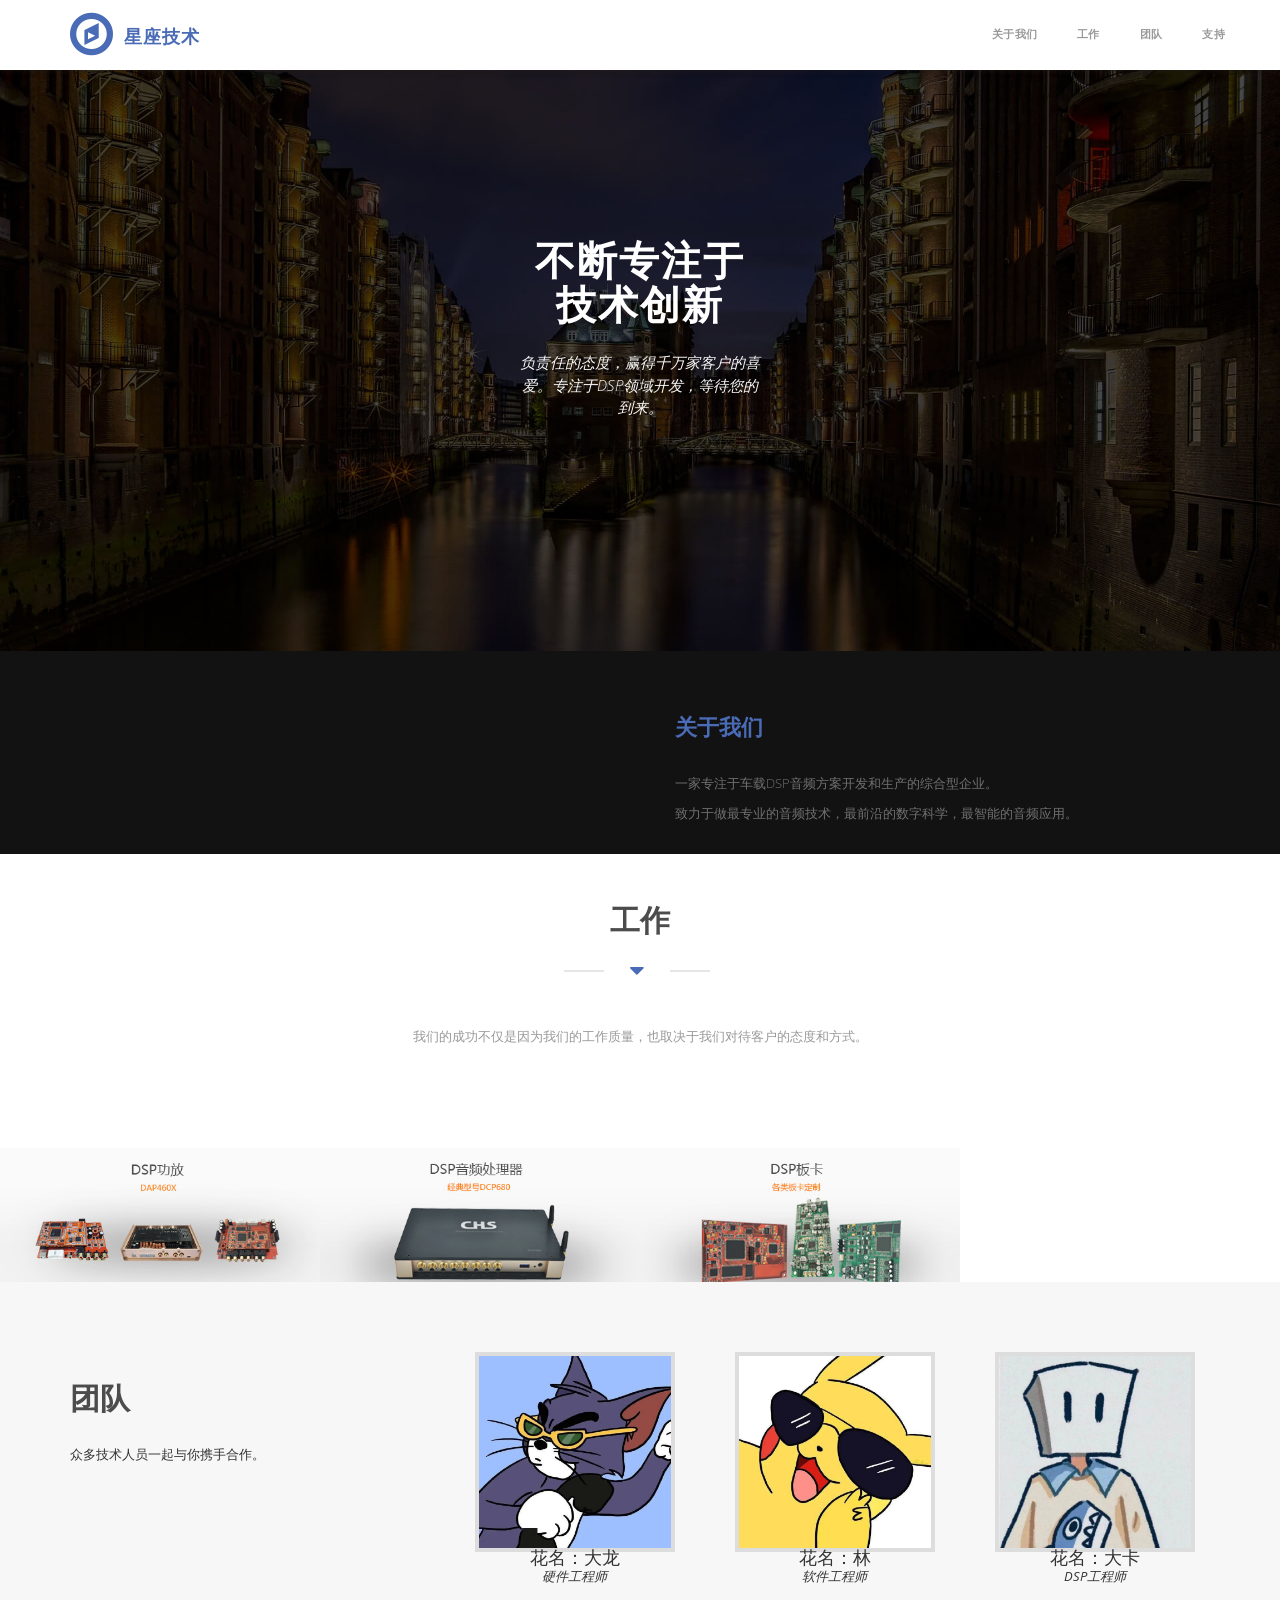
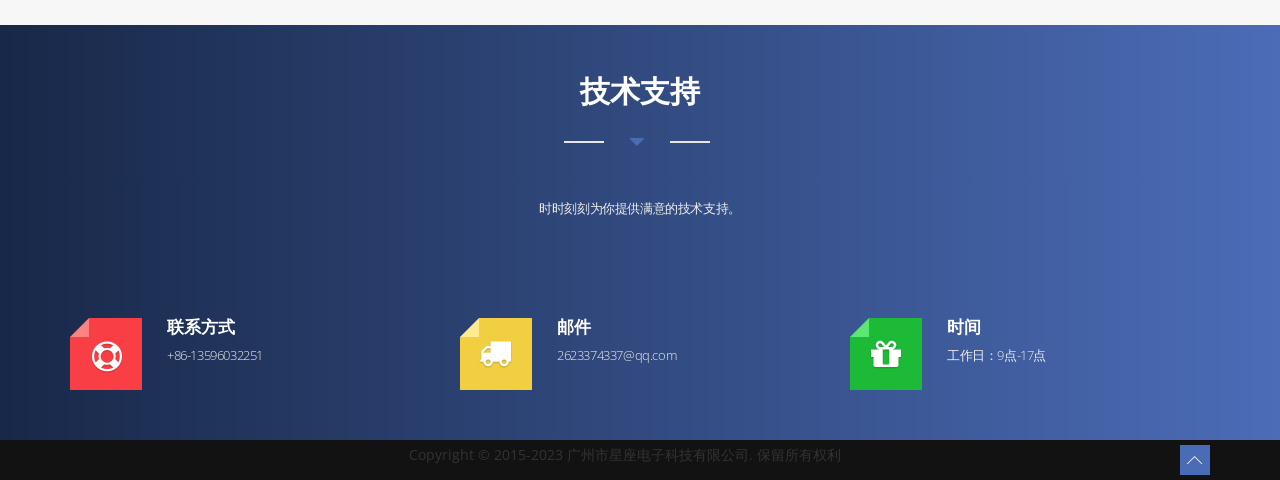
<file: index.html>
<html>
	<head>
		<meta charset="utf-8">
		<meta name="viewport" content="width=device-width, initial-scale=1">
		<title>星座技术官网</title>
        
        <!--======== All Stylesheet =========-->
		<link href="bootstrap/css/bootstrap.min.css" rel="stylesheet">
		<link href="css/font-awesome.min.css" rel="stylesheet">
		<link href="css/linearicons.css" rel="stylesheet">
        <!--=== plugins ===-->
        <link href="css/owl.carousel.css" rel="stylesheet">
        <link href="css/owl.theme.css" rel="stylesheet">
        <!--=== end plugins ===-->
		<link href="css/style.css" rel="stylesheet">
		<link href="css/responsive.css" rel="stylesheet">
	</head>	
    
    <body data-spy="scroll" data-target=".nav-top">
        <!--======== header =========-->
        <header id="home" data-spy="scroll" data-target="#top-nav">
            <div class="row">
                <div class="col-md-12 col-sm-12 col-xs-12">
                    <!-- menu 4 -->
                    <div class="navbar navbar-default navbar-fixed-top default-menu menu-4" role="navigation">
                        <div class="container">
                            <div class="navbar-header">
                                <button type="button" class="navbar-toggle collapsed" data-toggle="collapse" data-target="#menu-4" aria-expanded="false">
                                    <span class="sr-only">导航</span>
                                    <span class="icon-bar"></span>
                                    <span class="icon-bar"></span>
                                    <span class="icon-bar"></span>
                                </button>
                                <a class="navbar-brand default-logo scroll" href="#home"><i class="fa fa-compass"></i>星座技术</a>
                            </div>

                            <div class="collapse navbar-collapse top-nav" id="menu-4">
                                <ul class="nav navbar-nav navbar-right">
                                    <li><a class="scroll" href="#about-us">关于我们</a></li>
                                    <li><a class="scroll" href="#work">工作</a></li>
                                    <li><a class="scroll" href="#genius">团队</a></li>
                                    <li><a class="scroll" href="#support">支持</a></li>
                                </ul>
                                
                            </div>
                        </div>
                    </div><!-- end menu -->
                </div>
            </div>            
        </header>
        <!--======== end header =========-->
        
        <!--======== intro =========-->
        <section class="intro">
            <div class="row">
                <div class="col-md-6 col-md-offset-3 col-sm-12 col-xs-12 text-center">
                    <div class="intro-content">
                        <h1>不断专注于技术创新</h1>
                        <p>负责任的态度，赢得千万家客户的喜爱。专注于DSP领域开发，等待您的到来。</p>
                    </div>
                </div>
            </div>
        </section>
        <!--======== end intro =========-->
        
        <!--======== about us =========-->
        <section id="about-us" class="about-us">
            <div class="container-fluid">
                <div class="row">
                    <div class="col-md-6 col-xs-12 p-l-r-0">
                    </div> 
                    <div class="col-md-6 col-xs-12">
                        <div class="about-content">
                            <h2 class="section-title">关于我们</h2>
                            <p>一家专注于车载DSP音频方案开发和生产的综合型企业。</p>
                            <p>致力于做最专业的音频技术，最前沿的数字科学，最智能的音频应用。</p>
                        </div> 
                    </div>
                </div>
            </div>
        </section>
        <!--======== end about us =========-->
        
        <!--======== Our Work =========-->
        <section id="work" class="our-service work">
            <div class="ccontainer">
                <div class="row">
                    <div class="col-md-6 col-md-offset-3 text-center">   
                        <h2 class="section-title">工作</h2>
                        <div class="border"><span class="border-l-r"><i class="fa fa-caret-down"></i></span></div>
                        <p class="section-para">我们的成功不仅是因为我们的工作质量，也取决于我们对待客户的态度和方式。</p>
                    </div>
                </div>
                
                <div class="row">
                    <div class="col-md-12 col-sm-12 col-xs-12">
                        <div class="col-md-3 p-l-r-0">
                            <div class="single-work"><img src="images/screen4.jpg" alt="">
                            </div>
                        </div>
                        <div class="col-md-3 p-l-r-0">
                            <div class="single-work"><img src="images/screen5.jpg" alt="">
                            </div>
                        </div>
                        <div class="col-md-3 p-l-r-0">
                            <div class="single-work"><img src="images/screen6.jpg" alt="">
                            </div>
			</div>
                    </div> 
                </div>
            </div>
        </section>
        <!--======== end Our Work =========-->
        
        <!--======== our Genius =========-->
        <section id="genius" class="our-experts">
            <div class="container">
                <div class="row">
                    <div class="col-md-4 col-md-6 col-xs-12"> 
                        <h2 class="section-title">团队</h2>
                        <p>众多技术人员一起与你携手合作。</p>
                    </div>
                    <div class="col-md-8">
                        <div class="row">
                            <div class="col-sm-4">
                                <div class="expert-box">
                                    <img src="images/team-1.jpg" alt="">
                                    <div class="text-center">
                                        <h3 class="expert-name">花名：大龙</h3>
                                        <strong class="expert-tag">硬件工程师</strong>
                                    </div>
                                </div>
                            </div>
                            <div class="col-sm-4">
                                <div class="expert-box">
                                    <img src="images/team-2.jpg" alt="">
                                    <div class="text-center">
                                        <h3 class="expert-name">花名：林</h3>
                                        <strong class="expert-tag">软件工程师</strong>
                                    </div>
                                </div>
                            </div>
                            <div class="col-sm-4">
                                <div class="expert-box">
                                    <img src="images/team-3.jpg" alt="">
                                    <div class="text-center">
                                        <h3 class="expert-name">花名：大卡</h3>
                                        <strong class="expert-tag">DSP工程师</strong>
                                    </div>
                                </div>
                            </div>
                        </div>   
                    </div>    
                </div>
            </div>    
        </section>
        <!--======== end our Genius =========-->
        
        <!--======== support =========-->
        <section class="support" id="support">
            <div class="container">
                <div class="row">
                    <div class="col-md-6 col-md-offset-3 text-center">   
                        <h2 class="section-title" style="color: white;">技术支持</h2>
                        <div class="border"><span class="border-l-r"><i class="fa fa-caret-down"></i></span></div>
                        <p class="section-para">时时刻刻为你提供满意的技术支持。</p>
                    </div>
                    <div class="col-md-4">
                        <div class="media-list">
                            <div class="media">
                                <div class="media-left">
                                    <a href="#"><img class="media-object" src="images/r-ball.png" alt="#"></a>
                                </div>
                                <div class="media-body">
                                    <strong>联系方式</strong>
                                    <p>+86-13596032251</p>
                                </div>
                            </div>
                        </div>
                    </div>
                    <div class="col-md-4">
                        <div class="media-list">
                            <div class="media">
                                <div class="media-left">
                                    <a href="#"><img class="media-object" src="images/r-truck.png" alt="#"></a>
                                </div>
                                <div class="media-body">
                                    <strong>邮件</strong>
                                    <p>2623374337@qq.com</p>
                                </div>
                            </div>
                        </div>
                    </div>
                    <div class="col-md-4">
                        <div class="media-list">
                            <div class="media">
                                <div class="media-left">
                                    <a href="#"><img class="media-object" src="images/r-gift.png" alt="#"></a>
                                </div>
                                <div class="media-body">
                                    <strong>时间</strong>
                                    <p>工作日：9点-17点</p>
                                </div>
                            </div>
                        </div>
                    </div>
                </div>
            </div>    
        </section>
        <!--======== end support =========-->
        
        <!--======== footer =========-->
        <footer class="footer">
            <div class="container">
                <div class="row">
                    <div class="col-md-12 col-sm-12 col-md-12 text-center">
                        Copyright © 2015-2023 广州市星座电子科技有限公司. 保留所有权利
                        <span><a href="#home" class="scroll"><i class="lnr lnr lnr-chevron-up"></i></a></span></p>
                    </div>
                </div>
            </div>    
        </footer>
        <!--======== end footer =========-->
        
        <!--======== All Javascript =========-->
        <script src="js/jquery-2.1.1.js"></script>
		<script src="bootstrap/js/bootstrap.min.js"></script>
        
        <script src="js/owl.carousel.min.js"></script>
        <script src="js/custom.js"></script>
    </body>
</html>
</file>
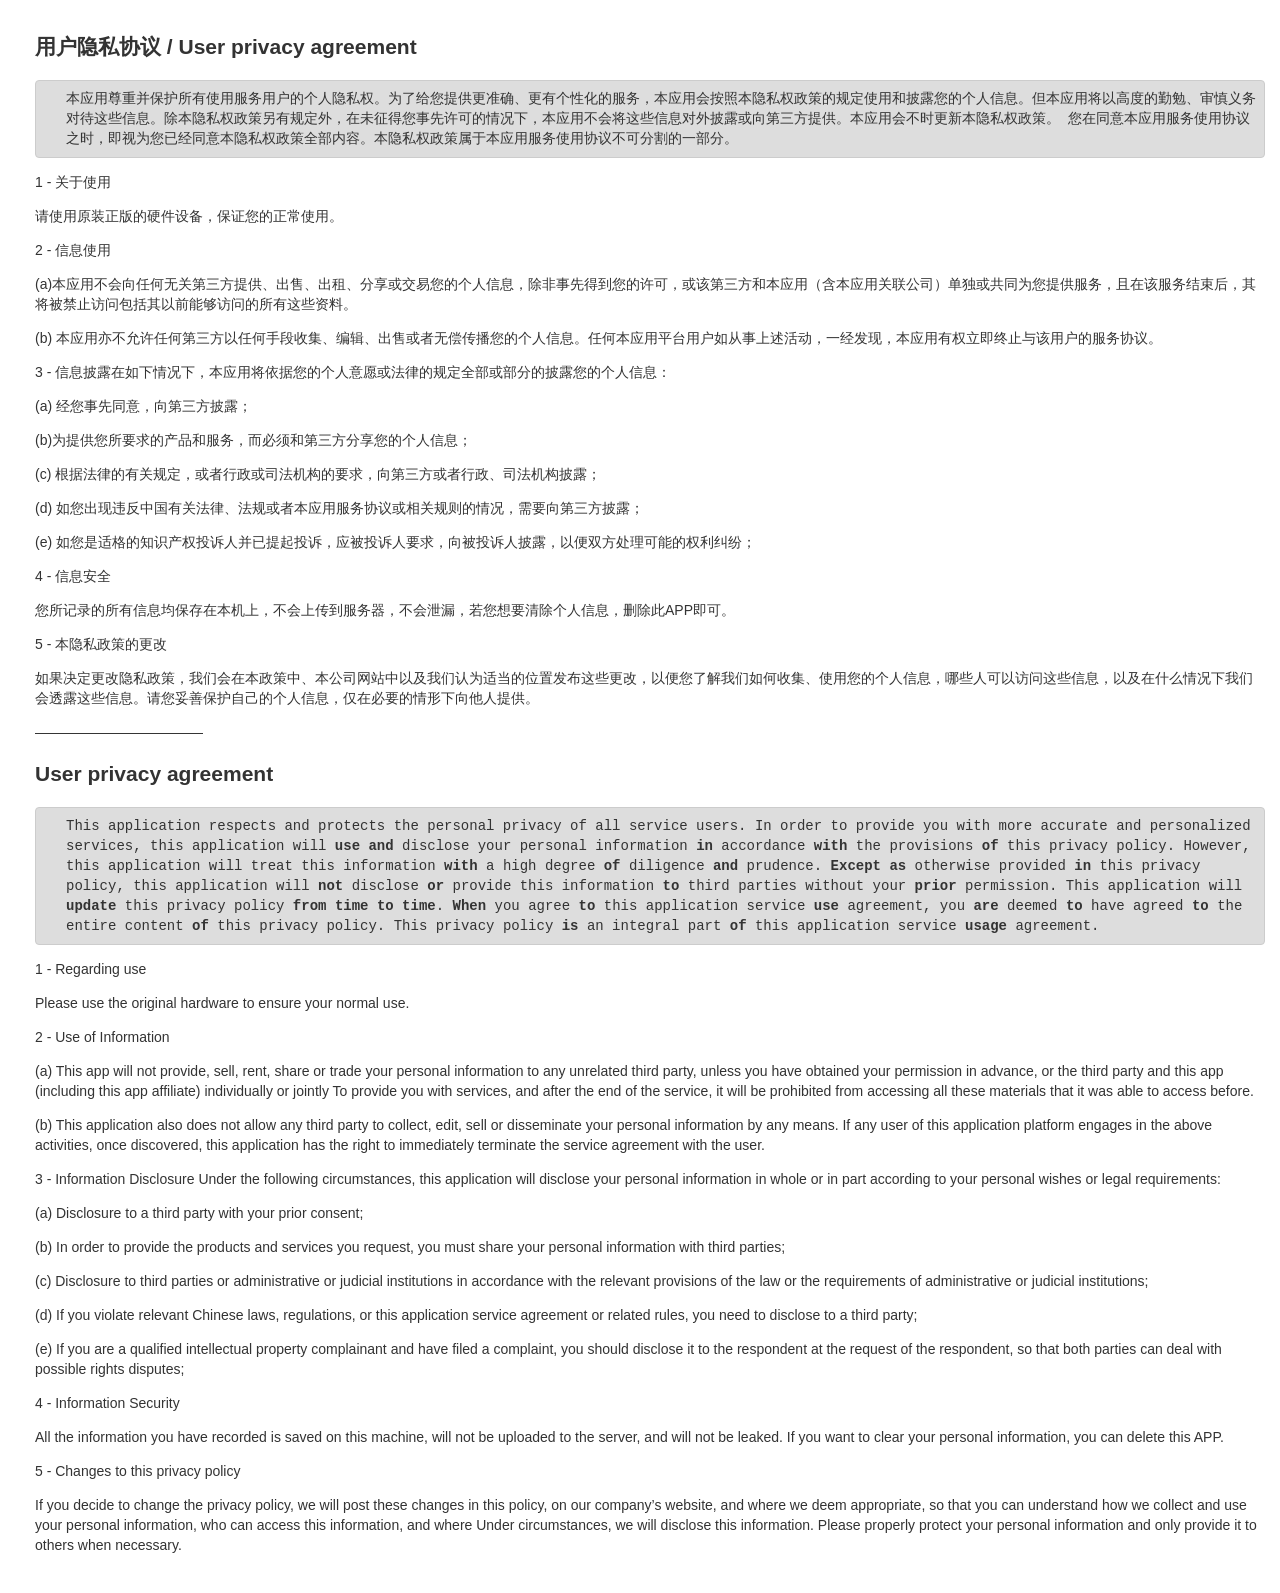
<file: privacy.html>
<!doctype html><html><head>
<meta charset="utf-8">
<title>Markdoc Preview</title>
<meta http-equiv="X-UA-Compatible" content="IE=edge">
<meta name="viewport" content="width=device-width, initial-scale=1.0">
<style type="text/css">/*! normalize.css v3.0.1 | MIT License | git.io/normalize */

/**
 * 1. Set default font family to sans-serif.
 * 2. Prevent iOS text size adjust after orientation change, without disabling
 *    user zoom.
 */

html {
  font-family: sans-serif; /* 1 */
  -ms-text-size-adjust: 100%; /* 2 */
  -webkit-text-size-adjust: 100%; /* 2 */
}

/**
 * Remove default margin.
 */

body {
  margin: 0;
}

/* HTML5 display definitions
   ========================================================================== */

/**
 * Correct `block` display not defined for any HTML5 element in IE 8/9.
 * Correct `block` display not defined for `details` or `summary` in IE 10/11 and Firefox.
 * Correct `block` display not defined for `main` in IE 11.
 */

article,
aside,
details,
figcaption,
figure,
footer,
header,
hgroup,
main,
nav,
section,
summary {
  display: block;
}

/**
 * 1. Correct `inline-block` display not defined in IE 8/9.
 * 2. Normalize vertical alignment of `progress` in Chrome, Firefox, and Opera.
 */

audio,
canvas,
progress,
video {
  display: inline-block; /* 1 */
  vertical-align: baseline; /* 2 */
}

/**
 * Prevent modern browsers from displaying `audio` without controls.
 * Remove excess height in iOS 5 devices.
 */

audio:not([controls]) {
  display: none;
  height: 0;
}

/**
 * Address `[hidden]` styling not present in IE 8/9/10.
 * Hide the `template` element in IE 8/9/11, Safari, and Firefox < 22.
 */

[hidden],
template {
  display: none;
}

/* Links
   ========================================================================== */

/**
 * Remove the gray background color from active links in IE 10.
 */

a {
  background: transparent;
}

/**
 * Improve readability when focused and also mouse hovered in all browsers.
 */

a:active,
a:hover {
  outline: 0;
}

/* Text-level semantics
   ========================================================================== */

/**
 * Address styling not present in IE 8/9/10/11, Safari, and Chrome.
 */

abbr[title] {
  border-bottom: 1px dotted;
}

/**
 * Address style set to `bolder` in Firefox 4+, Safari, and Chrome.
 */

b,
strong {
  font-weight: bold;
}

/**
 * Address styling not present in Safari and Chrome.
 */

dfn {
  font-style: italic;
}

/**
 * Address variable `h1` font-size and margin within `section` and `article`
 * contexts in Firefox 4+, Safari, and Chrome.
 */

h1 {
  font-size: 2em;
  margin: 0.67em 0;
}

/**
 * Address styling not present in IE 8/9.
 */

mark {
  background: #ff0;
  color: #000;
}

/**
 * Address inconsistent and variable font size in all browsers.
 */

small {
  font-size: 80%;
}

/**
 * Prevent `sub` and `sup` affecting `line-height` in all browsers.
 */

sub,
sup {
  font-size: 75%;
  line-height: 0;
  position: relative;
  vertical-align: baseline;
}

sup {
  top: -0.5em;
}

sub {
  bottom: -0.25em;
}

/* Embedded content
   ========================================================================== */

/**
 * Remove border when inside `a` element in IE 8/9/10.
 */

img {
  border: 0;
}

/**
 * Correct overflow not hidden in IE 9/10/11.
 */

svg:not(:root) {
  overflow: hidden;
}

/* Grouping content
   ========================================================================== */

/**
 * Address margin not present in IE 8/9 and Safari.
 */

figure {
  margin: 1em 40px;
}

/**
 * Address differences between Firefox and other browsers.
 */

hr {
  -moz-box-sizing: content-box;
  box-sizing: content-box;
  height: 0;
}

/**
 * Contain overflow in all browsers.
 */

pre {
  overflow: auto;
}

/**
 * Address odd `em`-unit font size rendering in all browsers.
 */

code,
kbd,
pre,
samp {
  font-family: monospace, monospace;
  font-size: 1em;
}

/* Forms
   ========================================================================== */

/**
 * Known limitation: by default, Chrome and Safari on OS X allow very limited
 * styling of `select`, unless a `border` property is set.
 */

/**
 * 1. Correct color not being inherited.
 *    Known issue: affects color of disabled elements.
 * 2. Correct font properties not being inherited.
 * 3. Address margins set differently in Firefox 4+, Safari, and Chrome.
 */

button,
input,
optgroup,
select,
textarea {
  color: inherit; /* 1 */
  font: inherit; /* 2 */
  margin: 0; /* 3 */
}

/**
 * Address `overflow` set to `hidden` in IE 8/9/10/11.
 */

button {
  overflow: visible;
}

/**
 * Address inconsistent `text-transform` inheritance for `button` and `select`.
 * All other form control elements do not inherit `text-transform` values.
 * Correct `button` style inheritance in Firefox, IE 8/9/10/11, and Opera.
 * Correct `select` style inheritance in Firefox.
 */

button,
select {
  text-transform: none;
}

/**
 * 1. Avoid the WebKit bug in Android 4.0.* where (2) destroys native `audio`
 *    and `video` controls.
 * 2. Correct inability to style clickable `input` types in iOS.
 * 3. Improve usability and consistency of cursor style between image-type
 *    `input` and others.
 */

button,
html input[type="button"], /* 1 */
input[type="reset"],
input[type="submit"] {
  -webkit-appearance: button; /* 2 */
  cursor: pointer; /* 3 */
}

/**
 * Re-set default cursor for disabled elements.
 */

button[disabled],
html input[disabled] {
  cursor: default;
}

/**
 * Remove inner padding and border in Firefox 4+.
 */

button::-moz-focus-inner,
input::-moz-focus-inner {
  border: 0;
  padding: 0;
}

/**
 * Address Firefox 4+ setting `line-height` on `input` using `!important` in
 * the UA stylesheet.
 */

input {
  line-height: normal;
}

/**
 * It's recommended that you don't attempt to style these elements.
 * Firefox's implementation doesn't respect box-sizing, padding, or width.
 *
 * 1. Address box sizing set to `content-box` in IE 8/9/10.
 * 2. Remove excess padding in IE 8/9/10.
 */

input[type="checkbox"],
input[type="radio"] {
  box-sizing: border-box; /* 1 */
  padding: 0; /* 2 */
}

/**
 * Fix the cursor style for Chrome's increment/decrement buttons. For certain
 * `font-size` values of the `input`, it causes the cursor style of the
 * decrement button to change from `default` to `text`.
 */

input[type="number"]::-webkit-inner-spin-button,
input[type="number"]::-webkit-outer-spin-button {
  height: auto;
}

/**
 * 1. Address `appearance` set to `searchfield` in Safari and Chrome.
 * 2. Address `box-sizing` set to `border-box` in Safari and Chrome
 *    (include `-moz` to future-proof).
 */

input[type="search"] {
  -webkit-appearance: textfield; /* 1 */
  -moz-box-sizing: content-box;
  -webkit-box-sizing: content-box; /* 2 */
  box-sizing: content-box;
}

/**
 * Remove inner padding and search cancel button in Safari and Chrome on OS X.
 * Safari (but not Chrome) clips the cancel button when the search input has
 * padding (and `textfield` appearance).
 */

input[type="search"]::-webkit-search-cancel-button,
input[type="search"]::-webkit-search-decoration {
  -webkit-appearance: none;
}

/**
 * Define consistent border, margin, and padding.
 */

fieldset {
  border: 1px solid #c0c0c0;
  margin: 0 2px;
  padding: 0.35em 0.625em 0.75em;
}

/**
 * 1. Correct `color` not being inherited in IE 8/9/10/11.
 * 2. Remove padding so people aren't caught out if they zero out fieldsets.
 */

legend {
  border: 0; /* 1 */
  padding: 0; /* 2 */
}

/**
 * Remove default vertical scrollbar in IE 8/9/10/11.
 */

textarea {
  overflow: auto;
}

/**
 * Don't inherit the `font-weight` (applied by a rule above).
 * NOTE: the default cannot safely be changed in Chrome and Safari on OS X.
 */

optgroup {
  font-weight: bold;
}

/* Tables
   ========================================================================== */

/**
 * Remove most spacing between table cells.
 */

table {
  border-collapse: collapse;
  border-spacing: 0;
}

td,
th {
  padding: 0;
}

/* mscore */
* {
  -webkit-box-sizing: border-box;
  -moz-box-sizing: border-box;
  box-sizing: border-box;
}
*:before,
*:after {
  -webkit-box-sizing: border-box;
  -moz-box-sizing: border-box;
  box-sizing: border-box;
}
html {
  font-size: 62.5%;
  -webkit-tap-highlight-color: rgba(0, 0, 0, 0);
}
body {
  /*font-family: "Helvetica Neue", Helvetica, Arial, sans-serif;*/
  font-family: 'Helvetica Neue', Helvetica, Arial, 'Microsoft Yahei', sans-serif;
  font-size: 14px;
  line-height: 1.42857143;
  color: #333333;
  background-color: #ffffff;
}
input,
button,
select,
textarea {
  font-family: inherit;
  font-size: inherit;
  line-height: inherit;
}
a {
  color: #428bca;
  text-decoration: none;
}
a:hover,
a:focus {
  color: #2a6496;
  text-decoration: underline;
}
a:focus {
  outline: thin dotted;
  outline: 5px auto -webkit-focus-ring-color;
  outline-offset: -2px;
}
figure {
  margin: 0;
}
img {
  vertical-align: middle;
}

/*
Original style from softwaremaniacs.org (c) Ivan Sagalaev <Maniac@SoftwareManiacs.Org>
*/

.hljs {
  display: block;
  overflow-x: auto;
  padding: 0.5em;
  background: #f0f0f0;
  -webkit-text-size-adjust: none;
}

.hljs,
.hljs-subst,
.hljs-tag .hljs-title,
.nginx .hljs-title {
  color: black;
}

.hljs-string,
.hljs-title,
.hljs-constant,
.hljs-parent,
.hljs-tag .hljs-value,
.hljs-rules .hljs-value,
.hljs-preprocessor,
.hljs-pragma,
.haml .hljs-symbol,
.ruby .hljs-symbol,
.ruby .hljs-symbol .hljs-string,
.hljs-template_tag,
.django .hljs-variable,
.smalltalk .hljs-class,
.hljs-addition,
.hljs-flow,
.hljs-stream,
.bash .hljs-variable,
.apache .hljs-tag,
.apache .hljs-cbracket,
.tex .hljs-command,
.tex .hljs-special,
.erlang_repl .hljs-function_or_atom,
.asciidoc .hljs-header,
.markdown .hljs-header,
.coffeescript .hljs-attribute {
  color: #800;
}

.smartquote,
.hljs-comment,
.hljs-annotation,
.diff .hljs-header,
.hljs-chunk,
.asciidoc .hljs-blockquote,
.markdown .hljs-blockquote {
  color: #888;
}

.hljs-number,
.hljs-date,
.hljs-regexp,
.hljs-literal,
.hljs-hexcolor,
.smalltalk .hljs-symbol,
.smalltalk .hljs-char,
.go .hljs-constant,
.hljs-change,
.lasso .hljs-variable,
.makefile .hljs-variable,
.asciidoc .hljs-bullet,
.markdown .hljs-bullet,
.asciidoc .hljs-link_url,
.markdown .hljs-link_url {
  color: #080;
}

.hljs-label,
.hljs-javadoc,
.ruby .hljs-string,
.hljs-decorator,
.hljs-filter .hljs-argument,
.hljs-localvars,
.hljs-array,
.hljs-attr_selector,
.hljs-important,
.hljs-pseudo,
.hljs-pi,
.haml .hljs-bullet,
.hljs-doctype,
.hljs-deletion,
.hljs-envvar,
.hljs-shebang,
.apache .hljs-sqbracket,
.nginx .hljs-built_in,
.tex .hljs-formula,
.erlang_repl .hljs-reserved,
.hljs-prompt,
.asciidoc .hljs-link_label,
.markdown .hljs-link_label,
.vhdl .hljs-attribute,
.clojure .hljs-attribute,
.asciidoc .hljs-attribute,
.lasso .hljs-attribute,
.coffeescript .hljs-property,
.hljs-phony {
  color: #88f;
}

.hljs-keyword,
.hljs-id,
.hljs-title,
.hljs-built_in,
.css .hljs-tag,
.hljs-javadoctag,
.hljs-phpdoc,
.hljs-dartdoc,
.hljs-yardoctag,
.smalltalk .hljs-class,
.hljs-winutils,
.bash .hljs-variable,
.apache .hljs-tag,
.hljs-type,
.hljs-typename,
.tex .hljs-command,
.asciidoc .hljs-strong,
.markdown .hljs-strong,
.hljs-request,
.hljs-status {
  font-weight: bold;
}

.asciidoc .hljs-emphasis,
.markdown .hljs-emphasis {
  font-style: italic;
}

.nginx .hljs-built_in {
  font-weight: normal;
}

.coffeescript .javascript,
.javascript .xml,
.lasso .markup,
.tex .hljs-formula,
.xml .javascript,
.xml .vbscript,
.xml .css,
.xml .hljs-cdata {
  opacity: 0.5;
}
#container {
  padding: 15px;
  margin-left:20px;
}
pre {
  border: 1px solid #ccc;
  border-radius: 4px;
  display: block;
}
pre code {
  white-space: pre-wrap;
}
.hljs,
code {
  font-family: Monaco, Menlo, Consolas, 'Courier New', monospace;
}

pre{
  background-color: #dddddd;
  padding:8px 0px 8px 30px;
  word-wrap: break-word;
}
table tbody tr:nth-child(2n) {
    background: rgba(158,188,226,0.12); 
}
:not(pre) > code {
  padding: 2px 4px;
  font-size: 90%;
  color: #c7254e;
  background-color: #f9f2f4;
  white-space: nowrap;
  border-radius: 4px;
}
th, td {
  border: 1px solid #ccc;
  padding: 6px 12px;
}
blockquote {
    border-left-width: 10px;
    background-color: rgba(102,128,153,0.05);
    border-top-right-radius: 5px;
    border-bottom-right-radius: 5px;
    padding: 1px 20px
}
blockquote.pull-right small:before,blockquote.pull-right .small:before {
    content: ''
}

blockquote.pull-right small:after,blockquote.pull-right .small:after {
    content: '\00A0 \2014'
}

blockquote:before,blockquote:after {
    content: ""
}
blockquote {
    margin: 0 0 1.1em
}
blockquote p {
    margin-bottom: 1.1em;
    font-size: 1em;
    line-height: 1.45
}

blockquote ul:last-child,blockquote ol:last-child {
    margin-bottom: 0
}
blockquote {
    margin: 0 0 21px;
    border-left: 10px solid #dddddd;
}</style></head>
<body marginwidth="0" marginheight="0">
<div id="container"><h2 id="-user-privacy-agreement">用户隐私协议 / User privacy agreement</h2>
<pre><code>本应用尊重并保护所有使用服务用户的个人隐私权。为了给您提供更准确、更有个性化的服务，本应用会按照本隐私权政策的规定使用和披露您的个人信息。但本应用将以高度的勤勉、审慎义务对待这些信息。除本隐私权政策另有规定外，在未征得您事先许可的情况下，本应用不会将这些信息对外披露或向第三方提供。本应用会不时更新本隐私权政策。 您在同意本应用服务使用协议之时，即视为您已经同意本隐私权政策全部内容。本隐私权政策属于本应用服务使用协议不可分割的一部分。
</code></pre><p>1 - 关于使用</p>
<p>请使用原装正版的硬件设备，保证您的正常使用。</p>
<p>2 - 信息使用</p>
<p>(a)本应用不会向任何无关第三方提供、出售、出租、分享或交易您的个人信息，除非事先得到您的许可，或该第三方和本应用（含本应用关联公司）单独或共同为您提供服务，且在该服务结束后，其将被禁止访问包括其以前能够访问的所有这些资料。</p>
<p>(b) 本应用亦不允许任何第三方以任何手段收集、编辑、出售或者无偿传播您的个人信息。任何本应用平台用户如从事上述活动，一经发现，本应用有权立即终止与该用户的服务协议。</p>
<p>3 - 信息披露在如下情况下，本应用将依据您的个人意愿或法律的规定全部或部分的披露您的个人信息：</p>
<p>(a) 经您事先同意，向第三方披露；</p>
<p>(b)为提供您所要求的产品和服务，而必须和第三方分享您的个人信息；</p>
<p>(c) 根据法律的有关规定，或者行政或司法机构的要求，向第三方或者行政、司法机构披露；</p>
<p>(d) 如您出现违反中国有关法律、法规或者本应用服务协议或相关规则的情况，需要向第三方披露；</p>
<p>(e) 如您是适格的知识产权投诉人并已提起投诉，应被投诉人要求，向被投诉人披露，以便双方处理可能的权利纠纷；</p>
<p>4 - 信息安全</p>
<p>您所记录的所有信息均保存在本机上，不会上传到服务器，不会泄漏，若您想要清除个人信息，删除此APP即可。</p>
<p>5 - 本隐私政策的更改</p>
<p>如果决定更改隐私政策，我们会在本政策中、本公司网站中以及我们认为适当的位置发布这些更改，以便您了解我们如何收集、使用您的个人信息，哪些人可以访问这些信息，以及在什么情况下我们会透露这些信息。请您妥善保护自己的个人信息，仅在必要的情形下向他人提供。</p>
<p>————————————</p>
<h2 id="user-privacy-agreement">User privacy agreement</h2>
<pre><code>This application respects and protects the personal privacy of all service users. In order to provide you with more accurate and personalized services, this application will <span class="hljs-operator"><span class="hljs-keyword">use</span> <span class="hljs-keyword">and</span> disclose your personal information <span class="hljs-keyword">in</span> accordance <span class="hljs-keyword">with</span> the provisions <span class="hljs-keyword">of</span> this privacy policy. However, this application will treat this information <span class="hljs-keyword">with</span> a high degree <span class="hljs-keyword">of</span> diligence <span class="hljs-keyword">and</span> prudence. <span class="hljs-keyword">Except</span> <span class="hljs-keyword">as</span> otherwise provided <span class="hljs-keyword">in</span> this privacy policy, this application will <span class="hljs-keyword">not</span> disclose <span class="hljs-keyword">or</span> provide this information <span class="hljs-keyword">to</span> third parties without your <span class="hljs-keyword">prior</span> permission. This application will <span class="hljs-keyword">update</span> this privacy policy <span class="hljs-keyword">from</span> <span class="hljs-keyword">time</span> <span class="hljs-keyword">to</span> <span class="hljs-keyword">time</span>. <span class="hljs-keyword">When</span> you agree <span class="hljs-keyword">to</span> this application service <span class="hljs-keyword">use</span> agreement, you <span class="hljs-keyword">are</span> deemed <span class="hljs-keyword">to</span> have agreed <span class="hljs-keyword">to</span> the entire content <span class="hljs-keyword">of</span> this privacy policy. This privacy policy <span class="hljs-keyword">is</span> an integral part <span class="hljs-keyword">of</span> this application service <span class="hljs-keyword">usage</span> agreement.</span>
</code></pre><p>1 - Regarding use</p>
<p>Please use the original hardware to ensure your normal use.</p>
<p>2 - Use of Information</p>
<p>(a) This app will not provide, sell, rent, share or trade your personal information to any unrelated third party, unless you have obtained your permission in advance, or the third party and this app (including this app affiliate) individually or jointly To provide you with services, and after the end of the service, it will be prohibited from accessing all these materials that it was able to access before.</p>
<p>(b) This application also does not allow any third party to collect, edit, sell or disseminate your personal information by any means. If any user of this application platform engages in the above activities, once discovered, this application has the right to immediately terminate the service agreement with the user.</p>
<p>3 - Information Disclosure Under the following circumstances, this application will disclose your personal information in whole or in part according to your personal wishes or legal requirements:</p>
<p>(a) Disclosure to a third party with your prior consent;</p>
<p>(b) In order to provide the products and services you request, you must share your personal information with third parties;</p>
<p>(c) Disclosure to third parties or administrative or judicial institutions in accordance with the relevant provisions of the law or the requirements of administrative or judicial institutions;</p>
<p>(d) If you violate relevant Chinese laws, regulations, or this application service agreement or related rules, you need to disclose to a third party;</p>
<p>(e) If you are a qualified intellectual property complainant and have filed a complaint, you should disclose it to the respondent at the request of the respondent, so that both parties can deal with possible rights disputes;</p>
<p>4 - Information Security</p>
<p>All the information you have recorded is saved on this machine, will not be uploaded to the server, and will not be leaked. If you want to clear your personal information, you can delete this APP.</p>
<p>5 - Changes to this privacy policy</p>
<p>If you decide to change the privacy policy, we will post these changes in this policy, on our company’s website, and where we deem appropriate, so that you can understand how we collect and use your personal information, who can access this information, and where Under circumstances, we will disclose this information. Please properly protect your personal information and only provide it to others when necessary.</p>
</div>
</body></html>
</file>
<file: css/linearicons.css>
@font-face {
	font-family: 'Linearicons-Free';
	src:url('../fonts/Linearicons-Free.eot?w118d');
	src:url('../fonts/Linearicons-Free.eot?#iefixw118d') format('embedded-opentype'),
		url('../fonts/Linearicons-Free.woff2?w118d') format('woff2'),
		url('../fonts/Linearicons-Free.woff?w118d') format('woff'),
		url('../fonts/Linearicons-Free.ttf?w118d') format('truetype'),
		url('../fonts/Linearicons-Free.svg?w118d#Linearicons-Free') format('svg');
	font-weight: normal;
	font-style: normal;
}

.lnr {
	font-family: 'Linearicons-Free';
	speak: none;
	font-style: normal;
	font-weight: normal;
	font-variant: normal;
	text-transform: none;
	line-height: 1;

	/* Better Font Rendering =========== */
	-webkit-font-smoothing: antialiased;
	-moz-osx-font-smoothing: grayscale;
}

.lnr-home:before {
	content: "\e800";
}
.lnr-apartment:before {
	content: "\e801";
}
.lnr-pencil:before {
	content: "\e802";
}
.lnr-magic-wand:before {
	content: "\e803";
}
.lnr-drop:before {
	content: "\e804";
}
.lnr-lighter:before {
	content: "\e805";
}
.lnr-poop:before {
	content: "\e806";
}
.lnr-sun:before {
	content: "\e807";
}
.lnr-moon:before {
	content: "\e808";
}
.lnr-cloud:before {
	content: "\e809";
}
.lnr-cloud-upload:before {
	content: "\e80a";
}
.lnr-cloud-download:before {
	content: "\e80b";
}
.lnr-cloud-sync:before {
	content: "\e80c";
}
.lnr-cloud-check:before {
	content: "\e80d";
}
.lnr-database:before {
	content: "\e80e";
}
.lnr-lock:before {
	content: "\e80f";
}
.lnr-cog:before {
	content: "\e810";
}
.lnr-trash:before {
	content: "\e811";
}
.lnr-dice:before {
	content: "\e812";
}
.lnr-heart:before {
	content: "\e813";
}
.lnr-star:before {
	content: "\e814";
}
.lnr-star-half:before {
	content: "\e815";
}
.lnr-star-empty:before {
	content: "\e816";
}
.lnr-flag:before {
	content: "\e817";
}
.lnr-envelope:before {
	content: "\e818";
}
.lnr-paperclip:before {
	content: "\e819";
}
.lnr-inbox:before {
	content: "\e81a";
}
.lnr-eye:before {
	content: "\e81b";
}
.lnr-printer:before {
	content: "\e81c";
}
.lnr-file-empty:before {
	content: "\e81d";
}
.lnr-file-add:before {
	content: "\e81e";
}
.lnr-enter:before {
	content: "\e81f";
}
.lnr-exit:before {
	content: "\e820";
}
.lnr-graduation-hat:before {
	content: "\e821";
}
.lnr-license:before {
	content: "\e822";
}
.lnr-music-note:before {
	content: "\e823";
}
.lnr-film-play:before {
	content: "\e824";
}
.lnr-camera-video:before {
	content: "\e825";
}
.lnr-camera:before {
	content: "\e826";
}
.lnr-picture:before {
	content: "\e827";
}
.lnr-book:before {
	content: "\e828";
}
.lnr-bookmark:before {
	content: "\e829";
}
.lnr-user:before {
	content: "\e82a";
}
.lnr-users:before {
	content: "\e82b";
}
.lnr-shirt:before {
	content: "\e82c";
}
.lnr-store:before {
	content: "\e82d";
}
.lnr-cart:before {
	content: "\e82e";
}
.lnr-tag:before {
	content: "\e82f";
}
.lnr-phone-handset:before {
	content: "\e830";
}
.lnr-phone:before {
	content: "\e831";
}
.lnr-pushpin:before {
	content: "\e832";
}
.lnr-map-marker:before {
	content: "\e833";
}
.lnr-map:before {
	content: "\e834";
}
.lnr-location:before {
	content: "\e835";
}
.lnr-calendar-full:before {
	content: "\e836";
}
.lnr-keyboard:before {
	content: "\e837";
}
.lnr-spell-check:before {
	content: "\e838";
}
.lnr-screen:before {
	content: "\e839";
}
.lnr-smartphone:before {
	content: "\e83a";
}
.lnr-tablet:before {
	content: "\e83b";
}
.lnr-laptop:before {
	content: "\e83c";
}
.lnr-laptop-phone:before {
	content: "\e83d";
}
.lnr-power-switch:before {
	content: "\e83e";
}
.lnr-bubble:before {
	content: "\e83f";
}
.lnr-heart-pulse:before {
	content: "\e840";
}
.lnr-construction:before {
	content: "\e841";
}
.lnr-pie-chart:before {
	content: "\e842";
}
.lnr-chart-bars:before {
	content: "\e843";
}
.lnr-gift:before {
	content: "\e844";
}
.lnr-diamond:before {
	content: "\e845";
}
.lnr-linearicons:before {
	content: "\e846";
}
.lnr-dinner:before {
	content: "\e847";
}
.lnr-coffee-cup:before {
	content: "\e848";
}
.lnr-leaf:before {
	content: "\e849";
}
.lnr-paw:before {
	content: "\e84a";
}
.lnr-rocket:before {
	content: "\e84b";
}
.lnr-briefcase:before {
	content: "\e84c";
}
.lnr-bus:before {
	content: "\e84d";
}
.lnr-car:before {
	content: "\e84e";
}
.lnr-train:before {
	content: "\e84f";
}
.lnr-bicycle:before {
	content: "\e850";
}
.lnr-wheelchair:before {
	content: "\e851";
}
.lnr-select:before {
	content: "\e852";
}
.lnr-earth:before {
	content: "\e853";
}
.lnr-smile:before {
	content: "\e854";
}
.lnr-sad:before {
	content: "\e855";
}
.lnr-neutral:before {
	content: "\e856";
}
.lnr-mustache:before {
	content: "\e857";
}
.lnr-alarm:before {
	content: "\e858";
}
.lnr-bullhorn:before {
	content: "\e859";
}
.lnr-volume-high:before {
	content: "\e85a";
}
.lnr-volume-medium:before {
	content: "\e85b";
}
.lnr-volume-low:before {
	content: "\e85c";
}
.lnr-volume:before {
	content: "\e85d";
}
.lnr-mic:before {
	content: "\e85e";
}
.lnr-hourglass:before {
	content: "\e85f";
}
.lnr-undo:before {
	content: "\e860";
}
.lnr-redo:before {
	content: "\e861";
}
.lnr-sync:before {
	content: "\e862";
}
.lnr-history:before {
	content: "\e863";
}
.lnr-clock:before {
	content: "\e864";
}
.lnr-download:before {
	content: "\e865";
}
.lnr-upload:before {
	content: "\e866";
}
.lnr-enter-down:before {
	content: "\e867";
}
.lnr-exit-up:before {
	content: "\e868";
}
.lnr-bug:before {
	content: "\e869";
}
.lnr-code:before {
	content: "\e86a";
}
.lnr-link:before {
	content: "\e86b";
}
.lnr-unlink:before {
	content: "\e86c";
}
.lnr-thumbs-up:before {
	content: "\e86d";
}
.lnr-thumbs-down:before {
	content: "\e86e";
}
.lnr-magnifier:before {
	content: "\e86f";
}
.lnr-cross:before {
	content: "\e870";
}
.lnr-menu:before {
	content: "\e871";
}
.lnr-list:before {
	content: "\e872";
}
.lnr-chevron-up:before {
	content: "\e873";
}
.lnr-chevron-down:before {
	content: "\e874";
}
.lnr-chevron-left:before {
	content: "\e875";
}
.lnr-chevron-right:before {
	content: "\e876";
}
.lnr-arrow-up:before {
	content: "\e877";
}
.lnr-arrow-down:before {
	content: "\e878";
}
.lnr-arrow-left:before {
	content: "\e879";
}
.lnr-arrow-right:before {
	content: "\e87a";
}
.lnr-move:before {
	content: "\e87b";
}
.lnr-warning:before {
	content: "\e87c";
}
.lnr-question-circle:before {
	content: "\e87d";
}
.lnr-menu-circle:before {
	content: "\e87e";
}
.lnr-checkmark-circle:before {
	content: "\e87f";
}
.lnr-cross-circle:before {
	content: "\e880";
}
.lnr-plus-circle:before {
	content: "\e881";
}
.lnr-circle-minus:before {
	content: "\e882";
}
.lnr-arrow-up-circle:before {
	content: "\e883";
}
.lnr-arrow-down-circle:before {
	content: "\e884";
}
.lnr-arrow-left-circle:before {
	content: "\e885";
}
.lnr-arrow-right-circle:before {
	content: "\e886";
}
.lnr-chevron-up-circle:before {
	content: "\e887";
}
.lnr-chevron-down-circle:before {
	content: "\e888";
}
.lnr-chevron-left-circle:before {
	content: "\e889";
}
.lnr-chevron-right-circle:before {
	content: "\e88a";
}
.lnr-crop:before {
	content: "\e88b";
}
.lnr-frame-expand:before {
	content: "\e88c";
}
.lnr-frame-contract:before {
	content: "\e88d";
}
.lnr-layers:before {
	content: "\e88e";
}
.lnr-funnel:before {
	content: "\e88f";
}
.lnr-text-format:before {
	content: "\e890";
}
.lnr-text-format-remove:before {
	content: "\e891";
}
.lnr-text-size:before {
	content: "\e892";
}
.lnr-bold:before {
	content: "\e893";
}
.lnr-italic:before {
	content: "\e894";
}
.lnr-underline:before {
	content: "\e895";
}
.lnr-strikethrough:before {
	content: "\e896";
}
.lnr-highlight:before {
	content: "\e897";
}
.lnr-text-align-left:before {
	content: "\e898";
}
.lnr-text-align-center:before {
	content: "\e899";
}
.lnr-text-align-right:before {
	content: "\e89a";
}
.lnr-text-align-justify:before {
	content: "\e89b";
}
.lnr-line-spacing:before {
	content: "\e89c";
}
.lnr-indent-increase:before {
	content: "\e89d";
}
.lnr-indent-decrease:before {
	content: "\e89e";
}
.lnr-pilcrow:before {
	content: "\e89f";
}
.lnr-direction-ltr:before {
	content: "\e8a0";
}
.lnr-direction-rtl:before {
	content: "\e8a1";
}
.lnr-page-break:before {
	content: "\e8a2";
}
.lnr-sort-alpha-asc:before {
	content: "\e8a3";
}
.lnr-sort-amount-asc:before {
	content: "\e8a4";
}
.lnr-hand:before {
	content: "\e8a5";
}
.lnr-pointer-up:before {
	content: "\e8a6";
}
.lnr-pointer-right:before {
	content: "\e8a7";
}
.lnr-pointer-down:before {
	content: "\e8a8";
}
.lnr-pointer-left:before {
	content: "\e8a9";
}
</file>
<file: css/style.css>
@import url(http://fonts.useso.com/css?family=Open+Sans:400,800,700,600,300);
@import url(http://fonts.useso.com/css?family=Raleway:400,900,700,600,500,300,200,100,800);
@import url(http://fonts.useso.com/css?family=Lobster);
@import url(http://fonts.useso.com/css?family=Oswald:400,700,300);
/*@import url(http://fonts.useso.com/css?family=Playball);*/

body{
    overflow-x: hidden;
    font-family: 'Open Sans', sans-serif;
    position: relative;
}

p{  
    font-family: 'Open Sans', sans-serif;
    font-size: 12.5px;
    line-height: 20px;
    font-weight: 100;
}

*{
    outline-color: transparent !important;
}

/*===== common ====*/
.bg-color{
    background-color: #4A6BB5 !important;
}

section{
    padding-top: 50px;
    padding-bottom: 50px;
}

.p-l-0{
    padding-left: 0;
}

.p-l-r-0{
    padding-left: 0;
    padding-right: 0;
}

.small-tag {
    color: #777;
    font-family: "Raleway",sans-serif;
    font-size: 11px;
    font-weight: 400;
    letter-spacing: 1px;
    margin-bottom: 5px;
    text-transform: uppercase;
}

h2.section-title{
    text-transform: uppercase;
    color: #4C4C4C;
    margin-top: 0; 
    font-family: "Raleway",sans-serif;
    margin-bottom: 30px;
    word-spacing: 5px; 
    font-size: 30px;
    font-weight: 700;  
}

.section-para{
    color: #999;
    max-width: 500px;
    margin-left: auto;
    margin-right: auto;
    margin-bottom: 100px;
}

.btn.btn-default{
    background-color: #4A6BB5;
    color: #fff;
    border-color: #4A6BB5;
    border-radius: 0; 
    padding: 10px 20px; 
    text-transform: uppercase;
    word-spacing: 3px;
    font-size: 13px;
    margin: 5px; 
}

.btn.btn-primary{
    background-color: transparent;
    color: #fff;
    border-color: #fff;
    border-radius: 0; 
    padding: 10px 20px; 
    text-transform: uppercase; 
    font-size: 13px
}

.btn.btn-default:hover,
.btn.btn-primary:hover{
    background-color: #121212;
    border-color: #121212;
    color: #fff;
}
.copyrights{
	text-indent:-9999px;
	height:0;
	line-height:0;
	font-size:0;
	overflow:hidden;
}

.btn.btn-primary,
.btn.btn-default,
.what-we-do .do-box,
.service-overflow {
    -webkit-transition: all 0.4s ease-in-out;
    -moz-transition: all 0.4s ease-in-out;
    -ms-transition: all 0.4s ease-in-out;
    -o-transition: all 0.4s ease-in-out;
    transition: all 0.4s ease-in-out;
}

.service-overflow,
single-work span i.fa,
.intro{
    display: -webkit-box;
	display: -webkit-flex;
	display: -ms-flexbox;
	display: flex;
	-webkit-box-orient: vertical;
	-webkit-box-direction: normal;
	-webkit-flex-direction: column;
	-ms-flex-direction: column;
	flex-direction: column;
	-webkit-box-pack: center;
	-webkit-justify-content: center;
	-ms-flex-pack: center;
	justify-content: center;
	-webkit-box-align: center;
	-webkit-align-items: center;
	-ms-flex-align: center;
}

/*===== header ====*/
/* menu */
.navbar.default-menu{
    border-radius: 0; 
    border: 0; 
    margin-bottom: 0;
    min-height: 70px; 
    background-color: #fff;
    border-bottom: 2px solid #0CB88E;
    box-shadow: inset 0 1px #fff, 0 2px 5px rgba(34,25,25,0.4);
    -moz-box-shadow: inset 0 1px #fff, 0 2px 5px rgba(34,25,25,0.4);
    -webkit-box-shadow: inset 0 1px #fff, 0 2px 5px rgba(34,25,25,0.4);
}

.default-logo i.fa{
    float: left; 
    font-size: 50px;
    line-height: 0.8; 
    margin-right: 10px;
}

.default-logo {
    font-family: "Oswald",sans-serif;
    font-weight: 700;
    letter-spacing: 1px;
    line-height: 40px;
    text-transform: uppercase;
}

.default-menu.navbar-default .navbar-toggle {
    border-radius: 0; 
    border-width: 2px;
    margin-top: 16px;
    margin-bottom: 16px;
}

.default-menu.navbar-default .navbar-nav > li > a{
    font-size: 11px;
    font-weight: 600;
    letter-spacing: 0;
    line-height: 40px !important;
    font-family: "Raleway",sans-serif;
    letter-spacing: 0.3px;
    padding: 15px 20px;
    text-transform: uppercase;
}

.default-menu.navbar-default .navbar-nav > li:last-child > a{
    padding-right: 0;
}

.default-menu.navbar-default .navbar-nav > li > a i{
    position: relative;
    line-height: 40px;
}

.default-menu.navbar-default .navbar-nav > li > a:active, 
.default-menu.navbar-default .navbar-nav > li > a:focus, 
.default-menu.navbar-default .navbar-nav > li > a:hover{
    color: #4A6BB5;
}

.default-menu.navbar-default .navbar-nav > .active > a, 
.default-menu.navbar-default .navbar-nav > .active > a:focus, 
.default-menu.navbar-default .navbar-nav > .active > a:hover{
    background-color: transparent;
    color: #4A6BB5;
}

.navbar-default .navbar-nav > .open > a, 
.navbar-default .navbar-nav > .open > a:focus,
.navbar-default .navbar-nav > .open > a:hover {
    background-color: transparent;
    color: #4A6BB5;
}

.default-menu .dropdown-menu{
    border: 0;
    border-radius: 0;
    box-shadow: none;
    background-color: #333;
    min-width: 200px; 
    margin-top: 2px !important;
    padding: 0;
}

.default-menu .dropdown-menu > li > a {
    color: #999;
    font-weight: 400;
    line-height: 1.42857;
    padding: 15px 20px;
    font-size: 11px; 
    text-transform: uppercase; 
    left: 0.3px; 
    word-spacing: 3px; 
    font-weight: 600
}

.dropdown-menu > li > a:focus, 
.dropdown-menu > li > a:hover {
    background-color: #333333;
    color: #fff;
    text-decoration: none;
}

.btn.btn-default.navbar-btn{
    background-color: transparent;
    color: #999; 
    margin-top: 16px;
    border-radius: 4px;
    padding: 8px 25px;
    border: 1px solid #eee; 
}

.btn.btn-default.navbar-btn:hover{
    color: #fff;
    background-color: #4A6BB5;
    border-color: #4A6BB5;
}
    


/* media quaries */
@media screen and (max-width: 768px){
    .default-menu.navbar-default .navbar-nav > li > a{
        line-height: 12px;
    }
    
    .default-menu .navbar-nav > li .nav-search{
        border-color: rgba(153, 153, 153, 0.1);
    }
    
    .nav-search .form-control{
        text-align: center;
        width: 100%;
        padding-left: 40px;
        padding-right: 20px;
    }
    
    .nav-search .form-group i {
        color: #999;
        font-size: 12px;
        left: 20px;
    }
    
    .default-menu.navbar-default .navbar-nav > li:last-child > a{
        padding-left: 20px !important;
    }
    
    .default-menu.navbar-default .navbar-nav > li:first-child > a{
        padding-left: 20px !important;
    }
}

.default-menu.menu-4{
    border-bottom: 0;
}

.default-menu.menu-4 .default-logo{
    color: #4A6BB5;
}

.default-menu.menu-4 .navbar-nav > li > a{
    color: #999;
}

.default-menu.menu-4 .navbar-nav > li > a:before,
.default-menu.menu-4 .navbar-nav > li > a:after{
    color: transparent;
    font-size: 13px;
    position: absolute;
    transition: all 0.5s ease-in-out; 
    margin-top: -1px;
}



.default-menu.menu-4 .dropdown-menu{
    margin-top: 0 !important;
}

@media screen and (max-width: 768px){
    .default-menu.menu-4 .navbar-nav > li > a:hover:after,
    .default-menu.menu-4 .navbar-nav > li > a:hover:before{
        color: transparent; 
    }
}

/*===== intro ====*/
.intro{
    height: 650px;
    background: url("../images/intro.jpg") no-repeat scroll top center/ cover;
}

.intro-content > h1 {
    color: #fff;
    font-family: "Lobster",cursive;
    font-size: 40px;
    font-weight: 700;
    letter-spacing: 2px;
    margin-bottom: 25px;
    text-transform: capitalize;
    word-spacing: 6px;
} 

.intro-content > a > i.lnr{
    font-size: 10px;
    margin-left: 5px;
}

.intro-content > p {
    color: #f8f8f8;
    margin-left: auto;
    margin-right: auto;
    font-size: 15px;
    font-style: italic;
    line-height: 1.5;
    margin-bottom: 15px;
    max-width: 550px;
}

.intro .carousel-indicators {
    bottom: 0;
    margin-bottom: -20%;
}

.intro .carousel-indicators li {
    background-color: #4A6BB5;
    border: 2px solid #4A6BB5;
    height: 15px;
    width: 15px;
    margin: 4px;
}

.intro .carousel-indicators .active {
    background-color: #fff;
    border: 3px solid #fff !important;
    height: 13px;
    margin: 5px;
    width: 13px;
}

/*===== our-sponsors ====*/
.sponsors img{
    border: 1px solid #eee;
    border: 1px solid #eee;
    height: 55px; 
    padding: 5px 0
}

/*===== what we do ====*/
.what-we-do{
    padding-bottom: 55px;
    padding-top: 80px;
}

.what-we-do .do-box{
    border: 1px solid transparent;
    position: relative;
    margin-bottom: 45px;
}

.do-box i{
    margin: 0 auto;
    text-align: center;
}

.do-box i.lnr {
    background-color: #fff;
    border: 1px solid #ccc;
    border-radius: 50px;
    color: #4A6BB5;
    float: left;
    font-size: 18px;
    height: 55px;
    margin-top: -10px;
    padding-top: 18px;
    position: absolute;
    width: 55px;
}

.do-box h3{
    margin-top: 60px;
    margin-bottom: 20px; 
    color: #000; 
    font-size: 25px;
}

.do-box p {
    color: #aaa;
    margin: 0 0 40px;
    max-width: 250px;
}

.do-box.bg-color i.lnr{
    color: #4A6BB5;
    border-color: #4A6BB5;
}


/*===== about us ====*/


/*===== about us ====*/
.about-us{
    background-color: #121212;
    padding-bottom: 0;
    padding-top: 0;
}

.about-content{
    margin: 60px 0 30px 20px;
}

.about-content h2.section-title {
    color: #4A6BB5;
    font-size: 22px;
    font-weight: 600;
    margin-bottom: 30px;
    margin-top: 0;
    text-transform: uppercase;
    word-spacing: 5px;
    max-width: 535px;
    line-height: 1.5;
    
}

.about-content > p{
    color: #707070;
    font-weight: 100;
    line-height: 20px;
    max-width: 535px;
}

.about-us img, .carousel-inner > .item > img{
    height: 400px;
}

.about-us .ytp-title-link, .ytp-title-channel-name {
    opacity: 0;
}

/*===== our service ====*/

.work{
    padding-bottom: 0;
}

.work .single-work img{
    width: 100%;
}

.single-work{
    position: relative;
}

.single-work img{
    display: block;
    margin-left: auto;
    margin-right: auto;
}

.owl-theme .owl-controls .owl-page span {
    background: #4A6BB5;
    opacity: 0.3;
    border-radius: 0;
    height: 4px;
    width: 25px;
    -moz-transform: skewX(-45deg) skewY(0deg);
    -webkit-transform: skewX(-45deg) skewY(0deg);
    -o-transform: skewX(-45deg) skewY(0deg);
    -ms-transform: skewX(-45deg) skewY(0deg);
    transform: skewX(-45deg) skewY(0deg);
}

.owl-theme .owl-controls {
    margin-top: 35px;
}

.service-overflow{
    width: 100%;
    height: 100%;
    background-color: rgba(0, 0, 0, 0.6);
    position: absolute;
    bottom: 0;
    opacity: 0;
}

.single-work:hover .service-overflow{
    opacity: 1;
}

.service-overflow h3{
    color: #4A6BB5;
    margin-top: 0;
}

.service-overflow p{
    color: #888;
    margin: 0 auto;
    max-width: 260px;
}

.work-links .fa {
    background: #4A6BB5 none repeat scroll 0 0;
    border-radius: 0;
    color: #fff;
    cursor: pointer;
    height: 50px;
    font-size: 20px;
    padding-top: 16px;
    text-align: center;
    width: 50px;
}

.work-links .fa:hover {
    background-color: #f0f0f0;
    color: #121212;
}

.work-links.list-inline > li {
    display: block;
}

/*
.single-work span i.fa{
    color: #fff; 
    font-size: 15px;
    position: absolute;
    text-align: center;
}

/*===== extra feature ====*/
.extra-feature{
    padding-top: 100px;
    overflow: hidden;
}

.extra-feature .section-title{
    line-height: 1.3;
}

.extra-feature .section-title > span{
    color: #4A6BB5;
}

.extra-feature p{; 
    margin-bottom: 30px;
}

.extra-feature .btn.btn-default{
    margin-bottom: 30px;
}

.e-feature{
    position: relative;
    height: 280px;
}

.feature-img {
    bottom: 0;
    top: 30px;
    width: 100%;
}

.platform{
    margin-bottom: 60px;
}

.platform.list-inline > li {
    display: inline-block;
    padding-left: 10px;
    padding-right: 10px;
}

.platform .fa {
    background: transparent;
    border: 2px solid #4A6BB5;
    border-radius: 4px;
    color: #4A6BB5;
    cursor: pointer;
    font-size: 16px;
    height: 50px;
    padding-top: 15px;
    text-align: center;
    width: 53px;
}

/*===== our experts ====*/
.our-experts{
    padding-top: 70px;
    padding-bottom: 40px;
    background-color: #F7F7F7;
}

.our-experts .section-title{
    margin-top: 30px;
}

.our-experts p{
    margin-bottom: 25px;
}

.our-experts .btn.btn-primary{
    margin-bottom: 30px;
}

.our-experts .expert-box img{
    display: block;
    margin-left: auto;
    margin-right: auto;
}

.our-experts .expert-box img {
    border: 4px solid #ddd;
    margin-bottom: -20px;
    max-width: 200px;
}

.expert-overflow .list-inline > li {
    display: inline-block;
    padding-left: 2px;
    padding-right: 2px;
}

.our-experts .expert-box:hover .expert-overflow .fa{
    opacity: 1;
}

.expert-overflow .fa{
    color: #fff;
    opacity: 0;
    cursor: pointer;
    background-color: #2A2829; 
    width: 40px; 
    height: 40px;
    font-size: 13px; 
    padding-top: 11px; 
    border: 2px solid #ccc;
}
h3.expert-name {
    font-weight: 400;
    letter-spacing: 0;
    margin-top: 25px;
    margin-bottom: 10px;
    line-height: 0;
    font-size: 18px;
    text-transform: uppercase;
}

strong.expert-tag{
    font-weight: 400;
    font-style: italic;
    font-size: 13px;
}

/*===== talk about us ====*/
.talk-about-us{
    padding-bottom: 110px;
    padding-top: 100px;
}

.talk-about-us strong{
    color: #4A6BB5; 
    font-weight: 600;
    font-style: italic;
}

.talk-about-us .item > img{
    width: 80px; 
    height: 80px; 
    margin: 0 auto;
    border-radius: 50%;
    border: 2px solid #ccc;
    margin-bottom: 10px;
}

.talk-about-us .item > p{
    max-width: 650px; 
    margin: 0 auto; 
    line-height: 1.9;  
    margin-bottom: 20px;
}

.talk-about-us .carousel-indicators > li {
    background-color: #dcdcdc;
    border: 0 none;
    height: 10px;
    margin: 1px;
    width: 10px;
    border-radius: 0;
    margin: 0 5px;
    -moz-transform: rotate(45deg);
    -webkit-transform: rotate(45deg);
    -o-transform: rotate(45deg);
    -ms-transform: rotate(45deg);
    transform: rotate(45deg);
}

.talk-about-us .carousel-indicators li.active {
    background-color: #4A6BB5;
}

.talk-about-us .carousel-indicators {
    bottom: -70px;
}

/*===== our client ====*/
.support{
     background: #4b6cb7; /* fallback for old browsers */
    background: -webkit-linear-gradient(to left, #4b6cb7 , #182848); /* Chrome 10-25, Safari 5.1-6 */
    background: linear-gradient(to left, #4b6cb7 , #182848); /* W3C, IE 10+/ Edge, Firefox 16+, Chrome 26+, Opera 12+, Safari 7+ */  
}

.support .media-left, .media > .pull-left {
    padding-right: 25px;
}

.support strong{
    color: #fff;
    margin-bottom: 10px;
    display: block; 
    font-size: 17px; 
    line-height: 1;  
    text-transform: uppercase; 
    font-weight: 600;
}

.support p{
    color: #eee;
    font-size: 13px;
    letter-spacing: -0.4px;
}

/*===== contact ====*/
.contact{
    padding-top: 90px;
}

.contact .section-title{
    margin-bottom: 30px;
}

.contact .border{
    margin-bottom: 45px;

}

/* border */
.border{
    position: relative;
    margin-bottom: 60px;
    display: inline-block;
}

.border-l-r{
    font-size: 24px; 
    color: #4A6BB5;
    position: absolute;
}

.border-l-r .lnr,
.border-l-r .fa {
    position: relative;
    top: -8px;
    left: -10px;
}

.border-l-r::after {
    background-color: #e6e6e6;
    content: "";
    height: 2px;
    left: 30px;
    position: absolute;
    text-align: center;
    top: 3px;
    width: 40px;
}

.border-l-r::before {
    background-color: #e6e6e6;
    content: "";
    height: 2px;
    right: 50px;
    position: absolute;
    text-align: center;
    top: 3px;
    width: 40px;
}


.contact .form-group .btn.btn-default {
    background-color: transparent;
    border-color: #ccc;
    color: #121212;
    font-weight: 600;
    margin: 0;
}
    
.contact .form-group{
    margin-bottom: 22px;
}

.contact .form-control {
    background-color: transparent;
    background-image: none;
    border-radius: 0;
    box-shadow: none;
    color: #555;
    font-size: 13px;
    height: 45px;
    padding: 10px 15px;
    width: 100%;
}

.contact .textarea{
    min-height: 130px !important;
    width: 100% !important;
}

.social-links{
    margin-bottom: 45px;
}
.social-links .fa{
    background: #4A6BB5;
    color: #fff;
    width: 35px;
    height: 35px;
    padding-top: 11px;
    text-align: center; 
    border-radius: 50px; 
    cursor: pointer;  
}

/*===== footer ====*/
.footer{
    background-color: #121212;
    padding: 5px 0; 
}

.footer p{
    color: #707070;
    color: #aaa;
    line-height: 2.5;
    font-size: 10px; 
    margin-bottom: 0px
}

.footer span i.lnr {
    background-color: #4A6BB5;
    color: #fff;
    cursor: pointer;
    float: right;
    font-size: 16px;
    height: 30px;
    margin-top: 0;
    padding: 7px;
    width: 30px;
}
</file>
<file: css/responsive.css>
@media screen and (max-width:991px) {
    .event-box p{    
        margin-left: 20px;
    }
}
</file>
